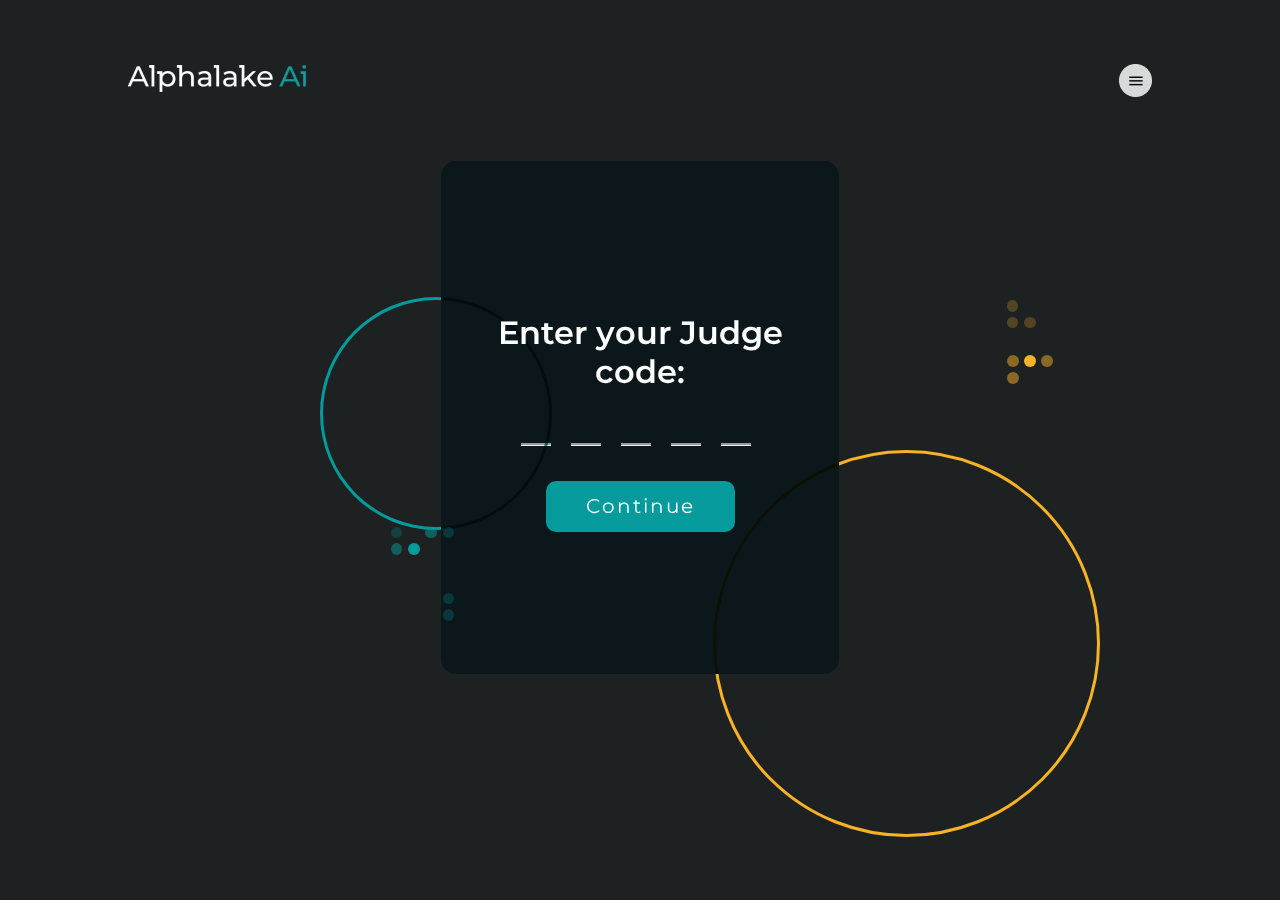
<file: index.html>
<!DOCTYPE html>
<html lang="en">
  <head>
    <meta charset="UTF-8" />
    <meta http-equiv="X-UA-Compatible" content="IE=edge" />
    <meta name="viewport" content="width=device-width, initial-scale=1.0" />
    <title>Judges Portal</title>
    <link rel="preconnect" href="https://fonts.googleapis.com" />
    <link rel="preconnect" href="https://fonts.gstatic.com" crossorigin />
    <link
      href="https://fonts.googleapis.com/css2?family=Montserrat:wght@600&display=swap"
      rel="stylesheet"
    />
    <link rel="stylesheet" href="style.css">
  </head>
  <body>
    <div class="navbar">
      <a href="https://www.alphalake.ai"><img src="images/logo.png" alt="Logo" /></a>
      <img src="images/icon.png" alt="Icon" />
    </div>
    
    <div class="container">
      <div class="round-1"></div>
      <div class="round-2"></div>
      <div class="round-box">
        <span class="r1"></span>
        <span class="r2"></span>
        <span class="r3"></span>
        <span class="r4"></span>
        <span class="r5"></span>
        <span class="r6"></span>
        <span class="r7"></span>
      </div>
      <div class="round-box-right">
        <span class="r1"></span>
        <span class="r2"></span>
        <span class="r3"></span>
        <span class="r4"></span>
        <span class="r5"></span>
        <span class="r6"></span>
        <span class="r7"></span>
        <span class="r8"></span>
      </div>
      <h1>Enter your Judge code:</h1>
      <div class="userInput">
        <input
          type="text"
          id="ist"
          maxlength="1"
          onkeyup="clickEvent(this,'sec')"
        />
        <input
          type="text"
          id="sec"
          maxlength="1"
          onkeyup="clickEvent(this,'third')"
        />
        <input
          type="text"
          id="third"
          maxlength="1"
          onkeyup="clickEvent(this,'fourth')"
        />
        <input
          type="text"
          id="fourth"
          maxlength="1"
          onkeyup="clickEvent(this,'fifth')"
        />
        <input type="text" id="fifth" maxlength="1" />
      </div>
      <button><a href="home.html">Continue</a></button>
    </div>

    <script>
      function clickEvent(first, last) {
        if (first.value.length) {
          document.getElementById(last).focus();
        }
      }
    </script>
  </body>
</html>
</file>
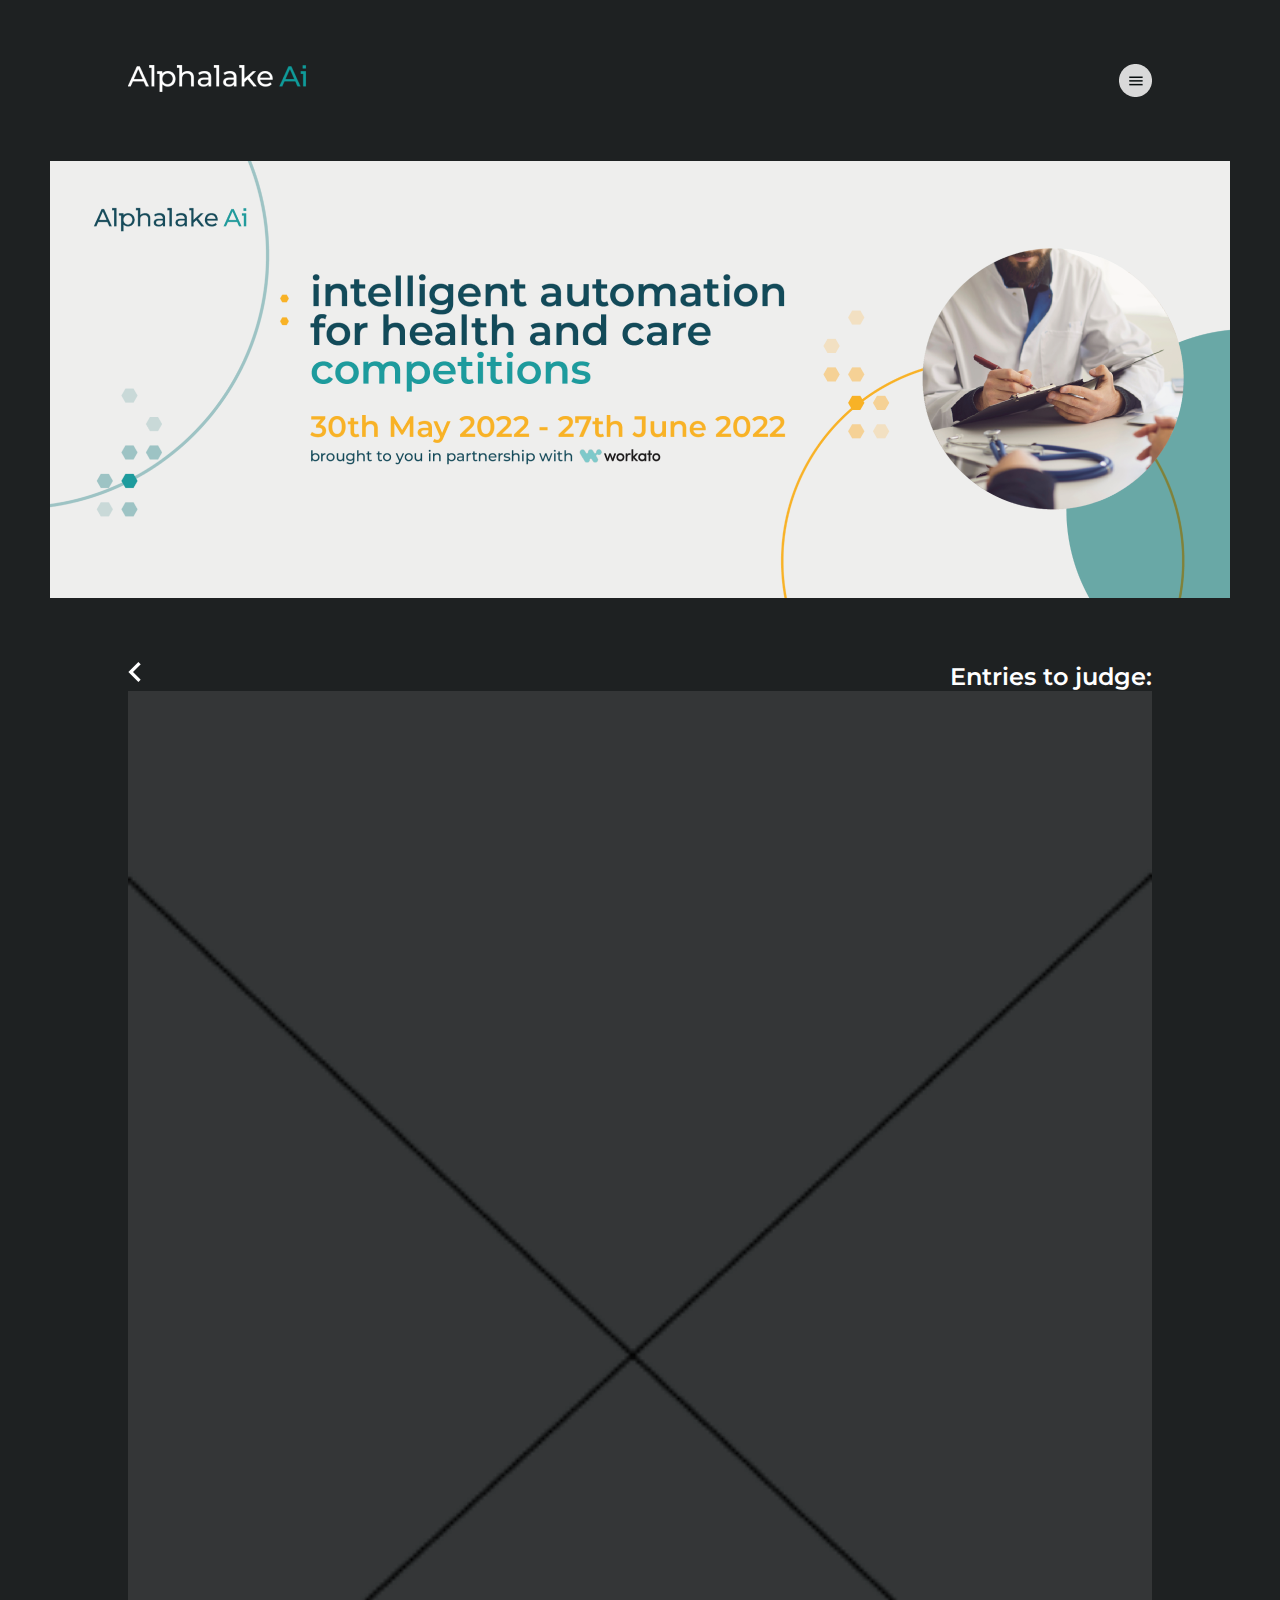
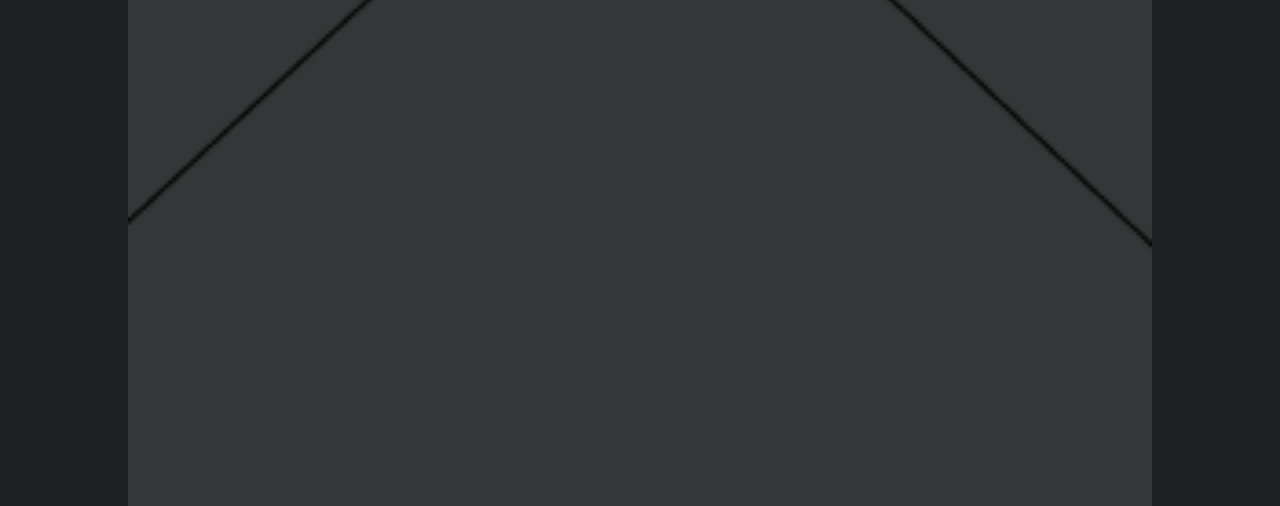
<file: entry.html>
<!DOCTYPE html>
<html lang="en">
<head>
    <meta charset="UTF-8">
    <meta http-equiv="X-UA-Compatible" content="IE=edge">
    <meta name="viewport" content="width=device-width, initial-scale=1.0">
    <title>Judges Portal</title>
    <link rel="preconnect" href="https://fonts.googleapis.com">
    <link rel="preconnect" href="https://fonts.gstatic.com" crossorigin>
    <link href="https://fonts.googleapis.com/css2?family=Montserrat:wght@600&display=swap" rel="stylesheet">
    <link rel="stylesheet" href="style.css">
</head>
<body>
    <div class="navbar">
        <a href="https://www.alphalake.ai"><img src="images/logo.png" alt="Logo" /></a>
        <img src="images/icon.png" alt="Icon" />
    </div>
    <img src="images/HEADER-IMAGE.png" alt="header-image">
    <div class="section-one">
        <img src="images/previous.png" height="20px" alt="previous"> 
        <div class="section-one-text">&nbsp;&nbsp; Entries to judge:</div>
    </div>
    <img src="images/blank.png" src="blank" width="80%">
    
</body>
</html>
</file>
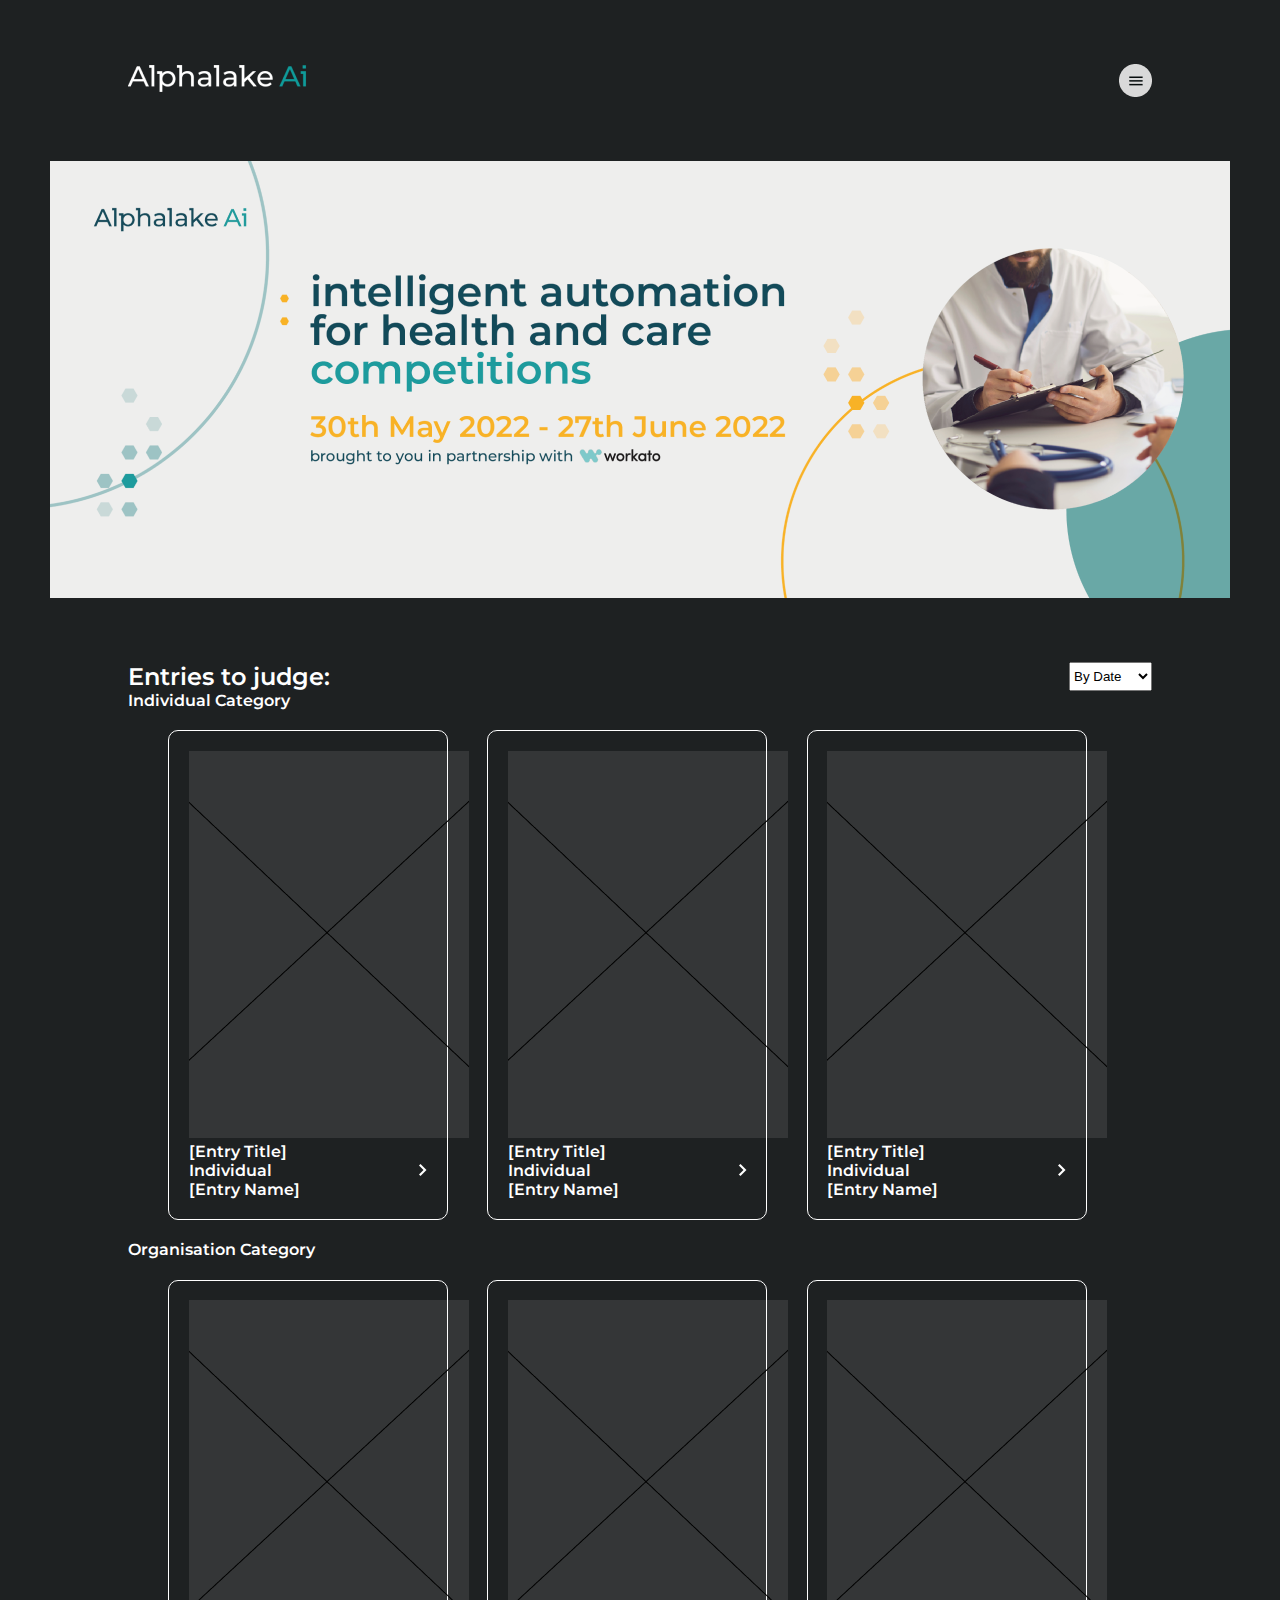
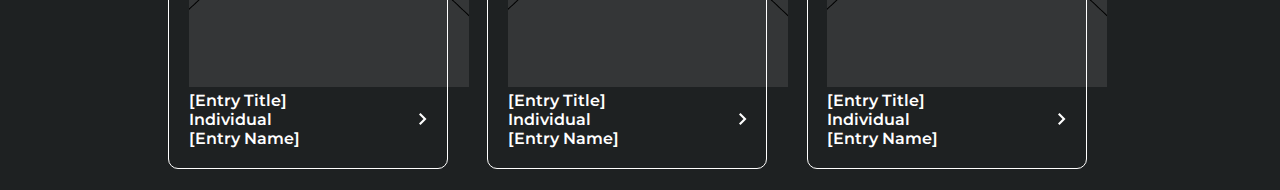
<file: home.html>
<!DOCTYPE html>
<html lang="en">
<head>
    <meta charset="UTF-8">
    <meta http-equiv="X-UA-Compatible" content="IE=edge">
    <meta name="viewport" content="width=device-width, initial-scale=1.0">
    <title>Judges Portal</title>
    <link rel="preconnect" href="https://fonts.googleapis.com">
    <link rel="preconnect" href="https://fonts.gstatic.com" crossorigin>
    <link href="https://fonts.googleapis.com/css2?family=Montserrat:wght@600&display=swap" rel="stylesheet">
    <link rel="stylesheet" href="style.css">
</head>
<body>
    <div class="navbar">
        <a href="https://www.alphalake.ai"><img src="images/logo.png" alt="Logo" /></a>
      <img src="images/icon.png" alt="Icon" />
    </div>
    <img src="/images/HEADER-IMAGE.png" alt="header-image">
    <div class="section-one">
        <div class="section-one-text">Entries to judge:</div>
        <select name="cars" id="cars">
            <option value="date">By Date</option>
            <option value="time">By Time</option>
            <option value="length">By Length</option>
        </select>
    </div>
    <div class="section-two">
        <div class="section-two-text">Individual Category</div>
        <div class="cards">
            <div class="card">
                <img src="images/blank.png">
                <div class="card-data">
                    <div class="card-description">
                        <div class="card-title">[Entry Title]</div>
                        <div class="card-type">Individual</div>
                        <div class="card-name">[Entry Name]</div>
                    </div>
                    <a href="entry.html"><div class="card-next"><img src="images/next.png" alt="next"></div></a>
                </div>
            </div>
            <div class="card">
                <img src="images/blank.png">
                <div class="card-data">
                    <div class="card-description">
                        <div class="card-title">[Entry Title]</div>
                        <div class="card-type">Individual</div>
                        <div class="card-name">[Entry Name]</div>
                    </div>
                    <a href="entry.html"><div class="card-next"><img src="images/next.png" alt="next"></div></a>
                </div>
            </div>
            <div class="card">
                <img src="images/blank.png">
                <div class="card-data">
                    <div class="card-description">
                        <div class="card-title">[Entry Title]</div>
                        <div class="card-type">Individual</div>
                        <div class="card-name">[Entry Name]</div>
                    </div>
                    <a href="entry.html"><div class="card-next"><img src="images/next.png" alt="next"></div></a>
                </div>
            </div>
        </div>
    </div>
    <div class="section-two">
        <div class="section-two-text">Organisation Category</div>
        <div class="cards">
            <div class="card">
                <img src="images/blank.png">
                <div class="card-data">
                    <div class="card-description">
                        <div class="card-title">[Entry Title]</div>
                        <div class="card-type">Individual</div>
                        <div class="card-name">[Entry Name]</div>
                    </div>
                    <a href="entry.html"><div class="card-next"><img src="images/next.png" alt="next"></div></a>
                </div>
            </div>
            <div class="card">
                <img src="images/blank.png">
                <div class="card-data">
                    <div class="card-description">
                        <div class="card-title">[Entry Title]</div>
                        <div class="card-type">Individual</div>
                        <div class="card-name">[Entry Name]</div>
                    </div>
                    <a href="entry.html"><div class="card-next"><img src="images/next.png" alt="next"></div></a>
                </div>
            </div>
            <div class="card">
                <img src="images/blank.png">
                <div class="card-data">
                    <div class="card-description">
                        <div class="card-title">[Entry Title]</div>
                        <div class="card-type">Individual</div>
                        <div class="card-name">[Entry Name]</div>
                    </div>
                    <a href="entry.html"><div class="card-next"><img src="images/next.png" alt="next"></div></a>
                </div>
            </div>
        </div>
    </div>
</body>
</html>
</file>
<file: style.css>
* {
    margin: 0;
    padding: 0;
    box-sizing: border-box;
}

body {
    background-color: #1e2122;
    padding: 0;
    margin: 0;
    display: flex;
    flex-direction: column;
    align-items: center;
}

.navbar {
    margin: 5% 0;
    display: flex;
    flex-direction: row;
    justify-content: space-between;
    width: 80%;
}

.container {
    display: flex;
    flex-flow: column;
    align-items: space-around;
    justify-content: center;
    width: 398px;
    height: 513px;
    background: #0B171A;
    border-radius: 15px;
    margin-bottom: 4rem;
    background-size: 50px, 130px, auto;
    z-index: 999;
}

.container .round-1 {
    position: absolute;
    width: 232px;
    height: 233px;
    left: 25%;
    top: 33%;
    border: 3px solid #059B9C;
    border-radius: 50%;
    background: transparent;
    mix-blend-mode: multiply;
}

.container .round-2 {
    position: absolute;
    width: 387px;
    height: 387px;
    left: 713px;
    top: 50%;
    border-radius: 50%;
    border: 3px solid #F8B225;
    mix-blend-mode: multiply;
}

.container .round-box span {
    position: absolute;
    border-radius: 50%;
}


.container .round-box .r1 {
    width: 11px;
    height: 11px;
    left: 391px;
    top: 527px;
    background: rgba(5, 155, 156, 0.25);
}

.container .round-box .r2 {
    width: 12px;
    height: 11px;
    left: 425px;
    top: 527px;
    background: rgba(5, 155, 156, 0.5);
}

.container .round-box .r3 {
    width: 11px;
    height: 11px;
    left: 443px;
    top: 527px;
    background: rgba(5, 155, 156, 0.25);
}

.container .round-box .r4 {
    width: 11px;
    height: 12px;
    left: 391px;
    top: 543px;
    background: rgba(5, 155, 156, 0.5);
}

.container .round-box .r5 {
    width: 12px;
    height: 12px;
    left: 408px;
    top: 543px;
    background: #059B9C;
}

.container .round-box .r6 {
    width: 12px;
    height: 11px;
    left: 408px;
    top: 560px;
    background: rgba(5, 155, 156, 0.5);
}

.container .round-box .r6 {
    width: 11px;
    height: 11px;
    left: 443px;
    top: 593px;
    background: rgba(5, 155, 156, 0.25);
}

.container .round-box .r7 {
    width: 11px;
    height: 12px;
    left: 443px;
    top: 609px;

    background: rgba(5, 155, 156, 0.25);
}

.container .round-box-right span {
    position: absolute;
    border-radius: 50%;
}

.container .round-box-right .r1 {
    width: 11px;
    height: 12px;
    left: 1007px;
    top: 300px;
    background: rgba(248, 178, 37, 0.25);
}

.container .round-box-right .r2 {
    width: 11px;
    height: 11px;
    left: 1007px;
    top: 317px;
    background: rgba(248, 178, 37, 0.25);
}

.container .round-box-right .r3 {
    width: 12px;
    height: 11px;
    left: 1024px;
    top: 317px;
    background: rgba(248, 178, 37, 0.25);
}

.container .round-box-right .r4 {
    width: 12px;
    height: 11px;
    left: 1024px;
    top: 333px;
    background: rgba(248, 178, 37, 0.25);
}

.container .round-box-right .r4 {
    width: 11px;
    height: 11px;
    left: 1059px;
    top: 340px;
    background: rgba(248, 178, 37, 0.25);
}

.container .round-box-right .r4 {
    width: 12px;
    height: 12px;
    left: 1024px;
    top: 355px;
    background: #F8B225;
}

.container .round-box-right .r5 {
    width: 12px;
    height: 12px;
    left: 1041px;
    top: 355px;
    background: rgba(248, 178, 37, 0.5);
}

.container .round-box-right .r6 {
    width: 12px;
    height: 12px;
    left: 1007px;
    top: 355px;
    background: rgba(248, 178, 37, 0.5);
}

.container .round-box-right .r7 {
    width: 12px;
    height: 12px;
    left: 1007px;
    top: 372px;
    background: rgba(248, 178, 37, 0.5);
}

.userInput {
    display: flex;
    justify-content: center;
    width: 390px;
}

h1 {
    text-align: center;
    font-family: 'Montserrat';
    padding: 0.6rem;
    font-weight: 600;
    font-size: 32px;
    line-height: 39px;
    color: #FFFFFF;
    margin: 0;
    z-index: 999;
}

input {
    margin: 10px;
    height: 35px;
    width: 30px;
    border-bottom: none;
    outline: none;
    text-align: center;
    font-size: 30px;
    color: #059B9C;
    ;
    border-top-style: hidden;
    border-right-style: hidden;
    border-left-style: hidden;
    border-bottom-style: groove;
    background: transparent;
}

button {
    width: 189px;
    height: 51px;
    margin: 25px auto 0px auto;
    display: flex;
    justify-content: center;
    align-items: center;
    font-size: 1.1rem;
    padding: 16px 57px;
    border: none;
    cursor: pointer;
    letter-spacing: 2px;
    background: #059B9C;
    border-radius: 10px;
}

.container a {
    text-decoration: none;
    font-family: 'Montserrat';
    font-style: normal;
    font-weight: 400;
    font-size: 20px;
    /* line-height: 24px; */
    color: #FFFFFF;
}

/*====== Home style Start==== */

.section-one {
    display: flex;
    flex-direction: row;
    justify-content: space-between;
    width: 80%;
    margin: 5% 0 0 0;
    color: white;
    font-family: 'Montserrat', sans-serif;
    font-style: normal;
    font-weight: 600;
    font-size: 1.5rem;
}

.section-two {
    font-family: 'Montserrat', sans-serif;
    font-style: normal;
    font-weight: 600;
    width: 80%;
}

.section-two-text {
    font-size: 1rem;
    color: white;
    width: 80%;
    text-align: left;
}

.cards {
    color: white;
    padding: 2%;
    display: flex;
    flex-direction: row;
}

.card {
    width: 280px;
    margin: 0 2%;
    padding: 2%;
    border: 1px solid white;
    border-radius: 10px;
}

.card-data {
    display: flex;
    flex-direction: row;
    justify-content: space-between;
}

a {
    align-self: center;
}

/* Entry section :start */
.section-one {
    display: flex;
    flex-direction: row;
    width: 80%;
    margin: 5% 0 0 0;
    color: white;
    font-family: 'Montserrat', sans-serif;
    font-style: normal;
    font-weight: 600;
    font-size: 1.5rem;
}
</file>
